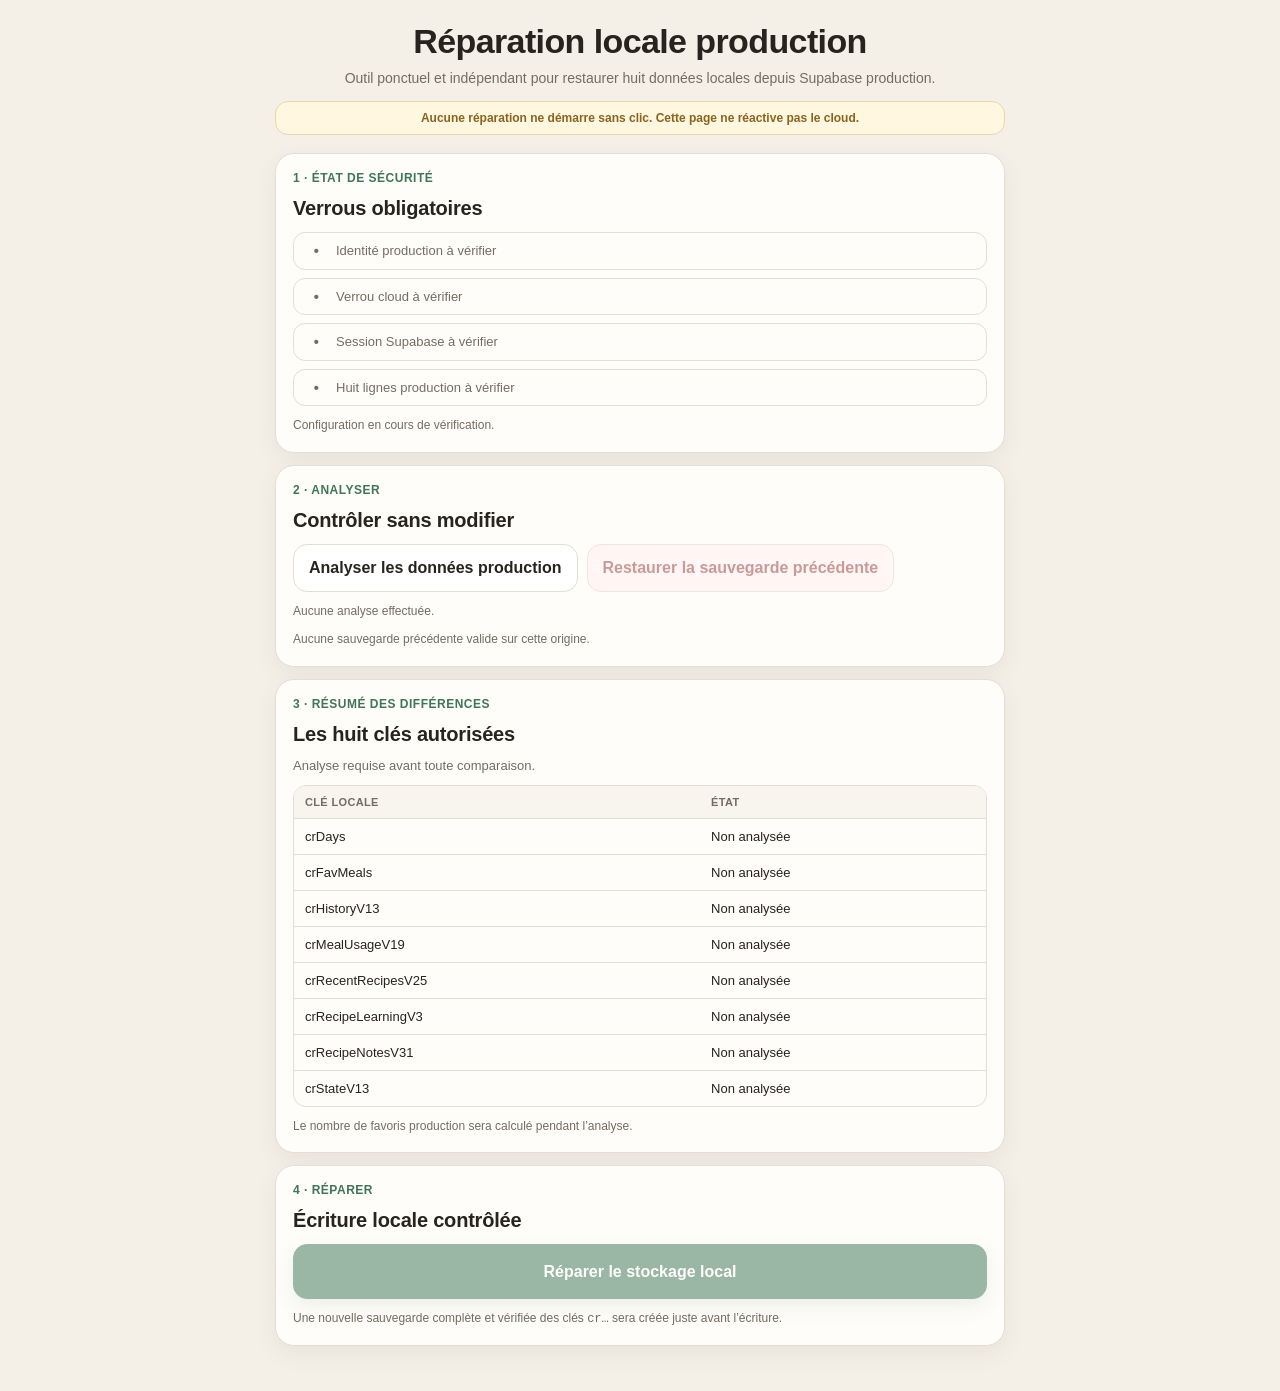
<file: repair-local-production.html>
<!doctype html>
<html lang="fr">
<head>
<meta charset="utf-8">
<meta name="viewport" content="width=device-width,initial-scale=1,viewport-fit=cover">
<meta name="robots" content="noindex,nofollow,noarchive">
<title>Clair Repas — Réparation locale production</title>
<style>
:root{
  --bg:#f4efe7;
  --card:#fffdfa;
  --text:#27231f;
  --muted:#746c63;
  --line:#e6ddd3;
  --green:#3f7657;
  --green-soft:#e3f0e8;
  --red:#9a4141;
  --red-soft:#fff1f1;
  --amber:#8a641e;
  --amber-soft:#fff7df;
}
*{box-sizing:border-box}
html{background:var(--bg)}
body{
  margin:0;
  background:var(--bg);
  color:var(--text);
  font-family:-apple-system,BlinkMacSystemFont,"Segoe UI",sans-serif;
}
button{font:inherit;cursor:pointer;-webkit-tap-highlight-color:transparent}
button:focus-visible{outline:3px solid rgba(63,118,87,.25);outline-offset:2px}
button:disabled{cursor:not-allowed;opacity:.52}
main{
  width:min(760px,100%);
  margin:0 auto;
  padding:calc(22px + env(safe-area-inset-top)) 15px calc(34px + env(safe-area-inset-bottom));
}
header{margin:0 0 18px;text-align:center}
h1{margin:0 0 7px;font-size:clamp(25px,6vw,34px);letter-spacing:-.6px}
.subtitle{margin:0;color:var(--muted);font-size:14px;line-height:1.45}
.warning{
  margin:13px auto 0;
  padding:9px 12px;
  border:1px solid #ead6a8;
  border-radius:13px;
  background:var(--amber-soft);
  color:var(--amber);
  font-size:12px;
  font-weight:800;
}
.card{
  margin:12px 0;
  padding:17px;
  border:1px solid var(--line);
  border-radius:19px;
  background:var(--card);
  box-shadow:0 8px 26px rgba(45,35,25,.055);
}
.step{margin:0 0 12px;color:var(--green);font-size:12px;font-weight:900;letter-spacing:.5px;text-transform:uppercase}
h2{margin:0 0 12px;font-size:20px;letter-spacing:-.2px}
.checks{display:grid;gap:8px;margin:0;padding:0;list-style:none}
.check{
  display:grid;
  grid-template-columns:24px minmax(0,1fr);
  gap:8px;
  align-items:start;
  padding:9px 10px;
  border:1px solid var(--line);
  border-radius:12px;
  color:var(--muted);
  font-size:13px;
  line-height:1.35;
}
.check-icon{font-weight:950;text-align:center}
.check[data-state="ok"]{border-color:#b8d8c3;background:var(--green-soft);color:#24563b}
.check[data-state="error"]{border-color:#efcaca;background:var(--red-soft);color:var(--red)}
.version-summary,.small-note,.analysis-status,.backup-hint{margin:11px 0 0;color:var(--muted);font-size:12px;line-height:1.45}
.button-row{display:flex;gap:9px;flex-wrap:wrap}
.primary,.secondary,.danger{
  min-height:48px;
  padding:11px 15px;
  border-radius:14px;
  font-weight:850;
}
.primary{border:1px solid var(--green);background:var(--green);color:white;box-shadow:0 7px 17px rgba(63,118,87,.18)}
.secondary{border:1px solid var(--line);background:white;color:var(--text)}
.danger{border:1px solid #efcaca;background:var(--red-soft);color:var(--red)}
.repair-button{width:100%;min-height:55px;font-size:16px}
.summary-line{margin:0 0 12px;color:var(--muted);font-size:13px}
.table-wrap{overflow-x:auto;border:1px solid var(--line);border-radius:13px}
table{width:100%;border-collapse:collapse;font-size:13px}
th,td{padding:10px 11px;border-bottom:1px solid var(--line);text-align:left;white-space:nowrap}
th{background:#f8f4ee;color:var(--muted);font-size:11px;text-transform:uppercase;letter-spacing:.35px}
tr:last-child td{border-bottom:0}
.state-identical{color:var(--green);font-weight:800}
.state-change,.state-create{color:var(--amber);font-weight:800}
.result{display:none}
.result.visible{display:block}
.result.success{border-color:#b8d8c3;background:var(--green-soft)}
.result.error{border-color:#efcaca;background:var(--red-soft)}
.result.info{border-color:#d9d1e8;background:#f7f3fc}
.result h2{margin-bottom:10px}
.result p{margin:5px 0;font-size:14px;line-height:1.4}
.result .technical{margin-top:11px;color:var(--muted);font-size:11px;overflow-wrap:anywhere}
@media (max-width:520px){
  .card{padding:15px}
  .button-row>*{width:100%}
  th,td{padding:9px 8px}
}
</style>
</head>
<body>
<main>
  <header>
    <h1>Réparation locale production</h1>
    <p class="subtitle">Outil ponctuel et indépendant pour restaurer huit données locales depuis Supabase production.</p>
    <p class="warning">Aucune réparation ne démarre sans clic. Cette page ne réactive pas le cloud.</p>
  </header>

  <section class="card" aria-labelledby="securityTitle">
    <p class="step">1 · État de sécurité</p>
    <h2 id="securityTitle">Verrous obligatoires</h2>
    <ul class="checks">
      <li class="check" id="checkApp" data-state="pending"><span class="check-icon">•</span><span>Identité production à vérifier</span></li>
      <li class="check" id="checkCloud" data-state="pending"><span class="check-icon">•</span><span>Verrou cloud à vérifier</span></li>
      <li class="check" id="checkSession" data-state="pending"><span class="check-icon">•</span><span>Session Supabase à vérifier</span></li>
      <li class="check" id="checkRows" data-state="pending"><span class="check-icon">•</span><span>Huit lignes production à vérifier</span></li>
    </ul>
    <p class="version-summary" id="versionSummary">Configuration non chargée.</p>
  </section>

  <section class="card" aria-labelledby="analyzeTitle">
    <p class="step">2 · Analyser</p>
    <h2 id="analyzeTitle">Contrôler sans modifier</h2>
    <div class="button-row">
      <button class="secondary" id="analyzeButton" type="button">Analyser les données production</button>
      <button class="danger" id="restoreButton" type="button" disabled>Restaurer la sauvegarde précédente</button>
    </div>
    <p class="analysis-status" id="analysisStatus" aria-live="polite">Aucune analyse effectuée.</p>
    <p class="backup-hint" id="backupHint">Recherche d’une sauvegarde locale…</p>
  </section>

  <section class="card" aria-labelledby="differencesTitle">
    <p class="step">3 · Résumé des différences</p>
    <h2 id="differencesTitle">Les huit clés autorisées</h2>
    <p class="summary-line" id="differenceSummary">Analyse requise avant toute comparaison.</p>
    <div class="table-wrap">
      <table>
        <thead><tr><th>Clé locale</th><th>État</th></tr></thead>
        <tbody id="differenceRows"></tbody>
      </table>
    </div>
    <p class="small-note" id="favoritePreview">Le nombre de favoris production sera calculé pendant l’analyse.</p>
  </section>

  <section class="card" aria-labelledby="repairTitle">
    <p class="step">4 · Réparer</p>
    <h2 id="repairTitle">Écriture locale contrôlée</h2>
    <button class="primary repair-button" id="repairButton" type="button" disabled>Réparer le stockage local</button>
    <p class="small-note">Une nouvelle sauvegarde complète et vérifiée des clés <code>cr…</code> sera créée juste avant l’écriture.</p>
  </section>

  <section class="card result" id="resultPanel" aria-live="polite" aria-atomic="true">
    <p class="step">5 · Résultat final</p>
    <div id="resultContent"></div>
  </section>
</main>

<script src="./v8/vendor/supabase-js-2.111.0.js"></script>
<script>
(() => {
  'use strict';

  const APP_ID = 'clair-repas';
  const VERSION_PATH = './v8/version.json';
  const REMOTE_TABLE = 'clair_data';
  const REMOTE_COLUMNS = 'user_id,app_id,data_key,payload,deleted_at';
  const SUPABASE_URL = 'https://ryyewskgfgysfubesdsj.supabase.co';
  const SUPABASE_PUBLISHABLE_KEY = 'sb_publishable_T9Dmg9VKTdMFdCuLVxD54w_7GeH3Q6S';
  const SUPABASE_ORIGIN = new URL(SUPABASE_URL).origin;
  const SUPABASE_PROJECT_REF = 'ryyewskgfgysfubesdsj';
  const SUPABASE_AUTH_STORAGE_KEY = 'sb-' + SUPABASE_PROJECT_REF + '-auth-token';
  const CR_KEY_PATTERN = /^cr[A-Za-z0-9_.-]+$/;
  const BACKUP_PREFIX = 'clair.repair.production.before.';
  const BACKUP_FORMAT = 'clair-repair-production-backup/v1';
  const ALLOWED_KEYS = Object.freeze([
    'crDays',
    'crFavMeals',
    'crHistoryV13',
    'crMealUsageV19',
    'crRecentRecipesV25',
    'crRecipeLearningV3',
    'crRecipeNotesV31',
    'crStateV13'
  ]);
  const ALLOWED_KEY_SET = new Set(ALLOWED_KEYS);
  const ARRAY_VALUE_KEYS = new Set([
    'crFavMeals',
    'crHistoryV13',
    'crRecentRecipesV25'
  ]);
  const OBJECT_VALUE_KEYS = new Set([
    'crMealUsageV19',
    'crRecipeLearningV3',
    'crRecipeNotesV31',
    'crStateV13'
  ]);

  const elements = {
    checkApp: document.getElementById('checkApp'),
    checkCloud: document.getElementById('checkCloud'),
    checkSession: document.getElementById('checkSession'),
    checkRows: document.getElementById('checkRows'),
    versionSummary: document.getElementById('versionSummary'),
    analyzeButton: document.getElementById('analyzeButton'),
    restoreButton: document.getElementById('restoreButton'),
    analysisStatus: document.getElementById('analysisStatus'),
    backupHint: document.getElementById('backupHint'),
    differenceSummary: document.getElementById('differenceSummary'),
    differenceRows: document.getElementById('differenceRows'),
    favoritePreview: document.getElementById('favoritePreview'),
    repairButton: document.getElementById('repairButton'),
    resultPanel: document.getElementById('resultPanel'),
    resultContent: document.getElementById('resultContent')
  };

  let busy = false;
  let currentAnalysis = null;
  let latestBackup = null;
  let supabaseClient = null;
  let activeAuthAudit = null;
  let authRefreshMustStop = false;

  function assertAuthStorageKey(key) {
    if (key !== SUPABASE_AUTH_STORAGE_KEY) {
      throw new Error('Clé de stockage Auth Supabase non autorisée. STOP.');
    }
  }

  function parseAuthSession(raw, errorText) {
    if (raw === null) return null;
    let session;
    try {
      session = JSON.parse(raw);
    } catch (_) {
      throw new Error(errorText);
    }
    if (
      !session ||
      Object.prototype.toString.call(session) !== '[object Object]' ||
      typeof session.access_token !== 'string' ||
      !session.access_token ||
      typeof session.refresh_token !== 'string' ||
      !session.refresh_token ||
      !session.user ||
      typeof session.user.id !== 'string' ||
      !session.user.id
    ) {
      throw new Error(errorText);
    }
    return session;
  }

  function beginAuthAudit() {
    if (activeAuthAudit) {
      throw new Error('Un contrôle Auth Supabase est déjà en cours. STOP.');
    }
    if (authRefreshMustStop) {
      throw new Error('Le refresh Auth précédent n’a pas pu être sécurisé. N’effectuez aucune nouvelle tentative depuis cet outil. STOP.');
    }
    const beforeRaw = window.localStorage.getItem(SUPABASE_AUTH_STORAGE_KEY);
    const initialSession = parseAuthSession(beforeRaw, 'La session Supabase locale est invalide. STOP.');
    const audit = {
      beforeRaw,
      initialSession,
      requestCount: 0,
      approvedResponse: null,
      committedRaw: null,
      removalRequested: false,
      fatal: false
    };
    activeAuthAudit = audit;
    return audit;
  }

  function endAuthAudit(audit) {
    if (activeAuthAudit === audit) activeAuthAudit = null;
  }

  function stopAuthRefresh(audit, message) {
    if (audit) audit.fatal = true;
    authRefreshMustStop = true;
    throw new Error(message);
  }

  function rejectAuthRefreshRequest(audit, message) {
    if (audit) audit.fatal = true;
    authRefreshMustStop = true;
    throw new Error(message);
  }

  const authStorage = Object.freeze({
    getItem(key) {
      if (key !== SUPABASE_AUTH_STORAGE_KEY) return null;
      return window.localStorage.getItem(key);
    },
    setItem(key, value) {
      assertAuthStorageKey(key);
      const audit = activeAuthAudit;
      if (!audit?.approvedResponse || audit.committedRaw !== null) {
        stopAuthRefresh(audit, 'Écriture Auth Supabase sans refresh approuvé. STOP.');
      }
      const serialized = String(value);
      let session;
      try {
        session = parseAuthSession(serialized, 'La nouvelle session Supabase est invalide. STOP.');
      } catch (_) {
        stopAuthRefresh(audit, 'La nouvelle session Supabase est invalide. STOP.');
      }
      if (
        session.access_token !== audit.approvedResponse.accessToken ||
        session.refresh_token !== audit.approvedResponse.refreshToken ||
        session.user.id !== audit.approvedResponse.userId ||
        session.user.id !== audit.initialSession?.user.id
      ) {
        stopAuthRefresh(audit, 'La session Supabase à persister ne correspond pas au refresh approuvé. STOP.');
      }
      if (window.localStorage.getItem(key) !== audit.beforeRaw) {
        stopAuthRefresh(audit, 'La session Supabase locale a changé pendant le refresh. STOP.');
      }
      try {
        window.localStorage.setItem(key, serialized);
      } catch (_) {
        stopAuthRefresh(audit, 'La nouvelle session Supabase n’a pas pu être persistée. STOP.');
      }
      if (window.localStorage.getItem(key) !== serialized) {
        stopAuthRefresh(audit, 'La nouvelle session Supabase n’a pas pu être persistée à l’identique. STOP.');
      }
      audit.committedRaw = serialized;
    },
    removeItem(key) {
      if (key !== SUPABASE_AUTH_STORAGE_KEY) return;
      if (activeAuthAudit) {
        activeAuthAudit.removalRequested = true;
        activeAuthAudit.fatal = true;
      }
      authRefreshMustStop = true;
    }
  });

  function markCheck(element, state, text) {
    element.dataset.state = state;
    element.querySelector('.check-icon').textContent = state === 'ok' ? '✓' : state === 'error' ? '!' : '•';
    element.querySelector('span:last-child').textContent = text;
  }

  function resetChecks() {
    markCheck(elements.checkApp, 'pending', 'Identité production à vérifier');
    markCheck(elements.checkCloud, 'pending', 'Verrou cloud à vérifier');
    markCheck(elements.checkSession, 'pending', 'Session Supabase à vérifier');
    markCheck(elements.checkRows, 'pending', 'Huit lignes production à vérifier');
    elements.versionSummary.textContent = 'Configuration en cours de vérification.';
  }

  function errorMessage(error) {
    if (error instanceof Error && error.message) return error.message;
    return String(error || 'Erreur inconnue.');
  }

  function showResult(kind, title, lines, technicalLine = '') {
    elements.resultPanel.className = 'card result visible ' + kind;
    elements.resultContent.replaceChildren();
    const heading = document.createElement('h2');
    heading.textContent = title;
    elements.resultContent.appendChild(heading);
    for (const line of lines) {
      const paragraph = document.createElement('p');
      paragraph.textContent = line;
      elements.resultContent.appendChild(paragraph);
    }
    if (technicalLine) {
      const technical = document.createElement('p');
      technical.className = 'technical';
      technical.textContent = technicalLine;
      elements.resultContent.appendChild(technical);
    }
    elements.resultPanel.scrollIntoView({ behavior: 'smooth', block: 'nearest' });
  }

  function clearResult() {
    elements.resultPanel.className = 'card result';
    elements.resultContent.replaceChildren();
  }

  function updateControls() {
    elements.analyzeButton.disabled = busy;
    elements.restoreButton.disabled = busy || !latestBackup;
    elements.repairButton.disabled = busy || !currentAnalysis || currentAnalysis.differenceCount === 0;
  }

  function setBusy(next) {
    busy = next;
    updateControls();
  }

  async function loadProductionVersion() {
    const response = await window.fetch(VERSION_PATH, {
      cache: 'no-store',
      credentials: 'same-origin'
    });
    if (!response.ok) throw new Error('Impossible de charger v8/version.json. STOP.');
    const version = await response.json();
    if (!version || Object.prototype.toString.call(version) !== '[object Object]') {
      throw new Error('v8/version.json est invalide. STOP.');
    }
    return version;
  }

  async function guardedSupabaseFetch(input, init) {
    const request = new Request(input, init);
    const url = new URL(request.url);
    const method = request.method.toUpperCase();
    if (url.origin !== SUPABASE_ORIGIN) {
      throw new Error('Destination Supabase non autorisée. STOP.');
    }
    if (url.pathname === '/rest/v1/' + REMOTE_TABLE) {
      if (method !== 'GET') throw new Error('Opération distante non autorisée. STOP.');
      return window.fetch(request);
    }
    if (url.pathname === '/auth/v1/user' && method === 'GET') {
      return window.fetch(request);
    }
    if (
      url.pathname === '/auth/v1/token' &&
      method === 'POST' &&
      url.search === '?grant_type=refresh_token'
    ) {
      const audit = activeAuthAudit;
      if (
        authRefreshMustStop ||
        audit?.fatal ||
        !audit?.initialSession ||
        audit.approvedResponse ||
        audit.requestCount !== 0
      ) {
        return rejectAuthRefreshRequest(audit, 'Refresh Auth Supabase inattendu. STOP.');
      }
      let body;
      try {
        body = await request.clone().json();
      } catch (_) {
        return rejectAuthRefreshRequest(audit, 'Requête de refresh Auth Supabase invalide. STOP.');
      }
      if (
        !body ||
        Object.prototype.toString.call(body) !== '[object Object]' ||
        Object.keys(body).length !== 1 ||
        body.refresh_token !== audit.initialSession.refresh_token
      ) {
        return rejectAuthRefreshRequest(audit, 'Refresh token Supabase non autorisé. STOP.');
      }
      if (window.localStorage.getItem(SUPABASE_AUTH_STORAGE_KEY) !== audit.beforeRaw) {
        return rejectAuthRefreshRequest(audit, 'La session Supabase locale a changé avant le refresh. STOP.');
      }
      audit.requestCount += 1;
      let response;
      try {
        response = await window.fetch(request);
      } catch (_) {
        return rejectAuthRefreshRequest(audit, 'Le refresh Auth Supabase n’a pas abouti. STOP.');
      }
      if (!response.ok) {
        return rejectAuthRefreshRequest(audit, 'Le refresh Auth Supabase a été refusé. STOP.');
      }
      if (response.ok) {
        let refreshed;
        try {
          refreshed = await response.clone().json();
        } catch (_) {
          return rejectAuthRefreshRequest(audit, 'Réponse de refresh Auth Supabase invalide. STOP.');
        }
        if (
          !refreshed ||
          typeof refreshed.access_token !== 'string' ||
          !refreshed.access_token ||
          typeof refreshed.refresh_token !== 'string' ||
          !refreshed.refresh_token ||
          refreshed.access_token === audit.initialSession.access_token ||
          refreshed.refresh_token === audit.initialSession.refresh_token ||
          !Number.isFinite(refreshed.expires_in) ||
          refreshed.expires_in <= 0 ||
          !refreshed.user ||
          refreshed.user.id !== audit.initialSession.user.id
        ) {
          return rejectAuthRefreshRequest(audit, 'Réponse de refresh Auth Supabase incohérente. STOP.');
        }
        audit.approvedResponse = {
          accessToken: refreshed.access_token,
          refreshToken: refreshed.refresh_token,
          userId: refreshed.user.id
        };
      }
      return response;
    }
    const diagnosticSearch = url.search
      ? '?' + Array.from(url.searchParams, ([key, value]) => (
        encodeURIComponent(key) + '=' + (
          /^(access_token|refresh_token)$/i.test(key) ? '[masqué]' : encodeURIComponent(value)
        )
      )).join('&')
      : '';
    throw new Error(`Appel Supabase refusé : ${method} ${url.pathname}${diagnosticSearch}. STOP.`);
  }

  function getSupabaseClient() {
    if (supabaseClient) return supabaseClient;
    if (!SUPABASE_PUBLISHABLE_KEY.startsWith('sb_publishable_')) {
      throw new Error('La clé Supabase publique attendue est absente. STOP.');
    }
    if (new URL(SUPABASE_URL).hostname !== SUPABASE_PROJECT_REF + '.supabase.co') {
      throw new Error('Le projet Supabase attendu est invalide. STOP.');
    }
    if (typeof window.supabase?.createClient !== 'function') {
      throw new Error('La bibliothèque Supabase locale est indisponible. STOP.');
    }
    supabaseClient = window.supabase.createClient(
      SUPABASE_URL,
      SUPABASE_PUBLISHABLE_KEY,
      {
        auth: {
          persistSession: true,
          autoRefreshToken: false,
          detectSessionInUrl: false,
          storageKey: SUPABASE_AUTH_STORAGE_KEY,
          storage: authStorage
        },
        global: { fetch: guardedSupabaseFetch }
      }
    );
    return supabaseClient;
  }

  function readCrEntries() {
    const entries = [];
    for (let index = 0; index < window.localStorage.length; index += 1) {
      const key = window.localStorage.key(index);
      if (!key || !CR_KEY_PATTERN.test(key)) continue;
      const value = window.localStorage.getItem(key);
      if (value === null) throw new Error('Le stockage local a changé pendant sa lecture. STOP.');
      entries.push([key, value]);
    }
    entries.sort((left, right) => left[0].localeCompare(right[0]));
    for (let index = 1; index < entries.length; index += 1) {
      if (entries[index - 1][0] === entries[index][0]) {
        throw new Error('Une clé locale est dupliquée. STOP.');
      }
    }
    return entries;
  }

  function readTechnicalEntries() {
    const entries = [];
    for (let index = 0; index < window.localStorage.length; index += 1) {
      const key = window.localStorage.key(index);
      if (!key || CR_KEY_PATTERN.test(key)) continue;
      const value = window.localStorage.getItem(key);
      if (value === null) throw new Error('Le stockage technique a changé pendant sa lecture. STOP.');
      entries.push([key, value]);
    }
    entries.sort((left, right) => left[0].localeCompare(right[0]));
    return entries;
  }

  function sameEntries(left, right) {
    return left.length === right.length && left.every((entry, index) => (
      entry[0] === right[index][0] && entry[1] === right[index][1]
    ));
  }

  function captureStableCrEntries() {
    const first = readCrEntries();
    const second = readCrEntries();
    if (!sameEntries(first, second)) {
      throw new Error('Le stockage local est en cours de modification. Recommencez l’analyse. STOP.');
    }
    return second;
  }

  function captureStableTechnicalEntries() {
    const first = readTechnicalEntries();
    const second = readTechnicalEntries();
    if (!sameEntries(first, second)) {
      throw new Error('Le stockage technique est en cours de modification. Recommencez l’analyse. STOP.');
    }
    return second;
  }

  function entriesToMap(entries) {
    return new Map(entries.map(([key, value]) => [key, value]));
  }

  function mapToEntries(values) {
    return [...values.entries()].sort((left, right) => left[0].localeCompare(right[0]));
  }

  function withoutAuthStorageEntry(entries) {
    return entries.filter(([key]) => key !== SUPABASE_AUTH_STORAGE_KEY);
  }

  function verifyAnalysisTechnicalStorage(beforeEntries, afterEntries, audit, session) {
    if (!sameEntries(withoutAuthStorageEntry(beforeEntries), withoutAuthStorageEntry(afterEntries))) {
      throw new Error('Une clé technique hors Auth Supabase a changé pendant l’analyse. STOP.');
    }
    const beforeAuth = entriesToMap(beforeEntries).get(SUPABASE_AUTH_STORAGE_KEY);
    const afterAuth = entriesToMap(afterEntries).get(SUPABASE_AUTH_STORAGE_KEY);
    const authChanged = beforeAuth !== afterAuth;

    if (audit.removalRequested) {
      stopAuthRefresh(audit, 'Supabase a tenté de supprimer la session locale. Aucune suppression appliquée. STOP.');
    }

    if (!audit.approvedResponse) {
      if (authChanged || audit.committedRaw !== null) {
        stopAuthRefresh(audit, 'La clé Auth Supabase a changé sans refresh réussi. STOP.');
      }
      if (audit.requestCount > 0) {
        stopAuthRefresh(audit, 'Le refresh Auth Supabase a échoué sans rotation persistée. STOP.');
      }
      if (audit.fatal) {
        stopAuthRefresh(audit, 'Le refresh Auth Supabase n’a pas pu être sécurisé. STOP.');
      }
      return false;
    }

    if (audit.fatal) {
      stopAuthRefresh(audit, 'Le refresh Auth Supabase n’a pas pu être sécurisé. STOP.');
    }

    if (audit.requestCount !== 1 || audit.committedRaw === null || !authChanged) {
      stopAuthRefresh(audit, 'Le refresh Auth a réussi mais la nouvelle session n’est pas persistée. STOP.');
    }
    if (afterAuth !== audit.committedRaw) {
      stopAuthRefresh(audit, 'La session Auth persistée a changé après le refresh. STOP.');
    }
    let persisted;
    try {
      persisted = parseAuthSession(afterAuth, 'La session Auth persistée est invalide. STOP.');
    } catch (_) {
      stopAuthRefresh(audit, 'La session Auth persistée est invalide. STOP.');
    }
    if (
      persisted.access_token !== audit.approvedResponse.accessToken ||
      persisted.refresh_token !== audit.approvedResponse.refreshToken ||
      persisted.user.id !== audit.approvedResponse.userId ||
      (session && persisted.user.id !== session.user?.id)
    ) {
      stopAuthRefresh(audit, 'La session Auth persistée ne correspond pas au refresh Supabase. STOP.');
    }
    return true;
  }

  function validateFavoriteCount(rawValue) {
    let favorites;
    try {
      favorites = JSON.parse(rawValue);
    } catch (_) {
      throw new Error('La donnée crFavMeals production n’est pas un JSON valide. STOP.');
    }
    if (!Array.isArray(favorites) || favorites.some((value) => typeof value !== 'string')) {
      throw new Error('La donnée crFavMeals production a un format invalide. STOP.');
    }
    return favorites.length;
  }

  function isJsonPlainObject(value) {
    if (
      !value ||
      Object.prototype.toString.call(value) !== '[object Object]'
    ) return false;
    try {
      const prototype = Object.getPrototypeOf(value);
      if (prototype === null) return true;
      if (Object.getPrototypeOf(prototype) !== null) return false;
      if (Object.getOwnPropertyDescriptor(prototype, 'toJSON')) return false;
      const constructor = Object.getOwnPropertyDescriptor(
        prototype,
        'constructor'
      );
      if (
        !constructor ||
        !Object.prototype.hasOwnProperty.call(constructor, 'value') ||
        typeof constructor.value !== 'function' ||
        Function.prototype.toString.call(constructor.value) !==
          Function.prototype.toString.call(Object)
      ) return false;
      const expectedNames = Object.getOwnPropertyNames(Object.prototype).sort();
      const prototypeNames = Object.getOwnPropertyNames(prototype).sort();
      return (
        expectedNames.length === prototypeNames.length &&
        expectedNames.every((name, index) => name === prototypeNames[index]) &&
        Object.getOwnPropertySymbols(prototype).length ===
          Object.getOwnPropertySymbols(Object.prototype).length
      );
    } catch (_) {
      return false;
    }
  }

  function isJsonArray(value) {
    if (!Array.isArray(value)) return false;
    try {
      const prototype = Object.getPrototypeOf(value);
      if (!prototype) return false;
      const objectPrototype = Object.getPrototypeOf(prototype);
      if (!objectPrototype || Object.getPrototypeOf(objectPrototype) !== null) {
        return false;
      }
      if (Object.getOwnPropertyDescriptor(prototype, 'toJSON')) return false;
      const constructor = Object.getOwnPropertyDescriptor(
        prototype,
        'constructor'
      );
      if (
        !constructor ||
        !Object.prototype.hasOwnProperty.call(constructor, 'value') ||
        typeof constructor.value !== 'function' ||
        Function.prototype.toString.call(constructor.value) !==
          Function.prototype.toString.call(Array)
      ) return false;
      const expectedNames = Object.getOwnPropertyNames(Array.prototype).sort();
      const prototypeNames = Object.getOwnPropertyNames(prototype).sort();
      return (
        expectedNames.length === prototypeNames.length &&
        expectedNames.every((name, index) => name === prototypeNames[index]) &&
        Object.getOwnPropertySymbols(prototype).length ===
          Object.getOwnPropertySymbols(Array.prototype).length
      );
    } catch (_) {
      return false;
    }
  }

  function isJsonValue(value, seen = new Set()) {
    if (value === null || typeof value === 'string' || typeof value === 'boolean') {
      return true;
    }
    if (typeof value === 'number') return Number.isFinite(value);
    const arrayValue = Array.isArray(value);
    if (arrayValue ? !isJsonArray(value) : !isJsonPlainObject(value)) return false;
    if (seen.has(value)) return false;

    seen.add(value);
    try {
      if (Object.getOwnPropertySymbols(value).length !== 0) return false;
      const names = Object.getOwnPropertyNames(value);
      if (arrayValue) {
        if (names.length !== value.length + 1 || !names.includes('length')) {
          return false;
        }
        for (let index = 0; index < value.length; index += 1) {
          const descriptor = Object.getOwnPropertyDescriptor(value, String(index));
          if (!descriptor || !Object.prototype.hasOwnProperty.call(descriptor, 'value') || !descriptor.enumerable) {
            return false;
          }
          if (!isJsonValue(descriptor.value, seen)) return false;
        }
        return true;
      }

      for (const key of names) {
        const descriptor = Object.getOwnPropertyDescriptor(value, key);
        if (!descriptor || !Object.prototype.hasOwnProperty.call(descriptor, 'value') || !descriptor.enumerable) {
          return false;
        }
        if (!isJsonValue(descriptor.value, seen)) return false;
      }
      return true;
    } catch (_) {
      return false;
    } finally {
      seen.delete(value);
    }
  }

  function copyJsonValue(value) {
    if (value === null || typeof value !== 'object') return value;
    if (Array.isArray(value)) {
      const copy = [];
      Object.setPrototypeOf(copy, null);
      for (let index = 0; index < value.length; index += 1) {
        const descriptor = Object.getOwnPropertyDescriptor(value, String(index));
        Object.defineProperty(copy, String(index), {
          value: copyJsonValue(descriptor.value),
          enumerable: true,
          configurable: true,
          writable: true
        });
      }
      return copy;
    }
    const copy = Object.create(null);
    for (const key of Object.getOwnPropertyNames(value)) {
      const descriptor = Object.getOwnPropertyDescriptor(value, key);
      Object.defineProperty(copy, key, {
        value: copyJsonValue(descriptor.value),
        enumerable: true,
        configurable: true,
        writable: true
      });
    }
    return copy;
  }

  function normalizeRemoteValue(key, value) {
    if (key === 'crDays') {
      if (typeof value === 'string') return value;
      if (typeof value === 'number' && Number.isFinite(value)) {
        return JSON.stringify(value);
      }
      throw new Error('La donnée crDays production a un format invalide. STOP.');
    }

    const expectsArray = ARRAY_VALUE_KEYS.has(key);
    const expectsObject = OBJECT_VALUE_KEYS.has(key);
    if (!expectsArray && !expectsObject) {
      throw new Error('Une clé production ne possède aucune règle de validation. STOP.');
    }

    if (typeof value === 'string') {
      let parsed;
      try {
        parsed = JSON.parse(value);
      } catch (_) {
        throw new Error('La donnée ' + key + ' production n’est pas un JSON valide. STOP.');
      }
      if (
        (expectsArray && !Array.isArray(parsed)) ||
        (expectsObject && !isJsonPlainObject(parsed))
      ) {
        throw new Error('La donnée ' + key + ' production a un type JSON invalide. STOP.');
      }
      return value;
    }

    if (
      (expectsArray && !Array.isArray(value)) ||
      (expectsObject && !isJsonPlainObject(value)) ||
      !isJsonValue(value)
    ) {
      throw new Error('La donnée ' + key + ' production a un type JSON invalide. STOP.');
    }
    try {
      const normalized = JSON.stringify(copyJsonValue(value));
      if (typeof normalized !== 'string') throw new Error('not-a-string');
      return normalized;
    } catch (_) {
      throw new Error('La donnée ' + key + ' production ne peut pas être normalisée. STOP.');
    }
  }

  function validateRemoteRows(rows, userId) {
    if (!Array.isArray(rows) || rows.length !== ALLOWED_KEYS.length) {
      throw new Error('Supabase doit retourner exactement 8 lignes production actives. STOP.');
    }
    const values = new Map();
    for (const row of rows) {
      if (!row || typeof row !== 'object') throw new Error('Une ligne Supabase est invalide. STOP.');
      if (row.user_id !== userId || row.app_id !== APP_ID) {
        throw new Error('Une ligne Supabase ne correspond pas à l’utilisateur ou à l’application. STOP.');
      }
      if (!ALLOWED_KEY_SET.has(row.data_key) || values.has(row.data_key)) {
        throw new Error('Le jeu de clés Supabase n’est pas exactement celui autorisé. STOP.');
      }
      if (row.deleted_at !== null) {
        throw new Error('Une donnée production est supprimée ou archivée. STOP.');
      }
      if (
        !row.payload ||
        typeof row.payload !== 'object' ||
        Array.isArray(row.payload) ||
        !Object.prototype.hasOwnProperty.call(row.payload, 'value')
      ) {
        throw new Error('Une valeur production est absente ou invalide. STOP.');
      }
      values.set(row.data_key, normalizeRemoteValue(row.data_key, row.payload.value));
    }
    if (values.size !== ALLOWED_KEYS.length || ALLOWED_KEYS.some((key) => !values.has(key))) {
      throw new Error('Une ou plusieurs clés production sont absentes. STOP.');
    }
    return values;
  }

  function buildAnalysis(version, remoteValues, localEntries) {
    const localValues = entriesToMap(localEntries);
    const differences = ALLOWED_KEYS.map((key) => {
      const present = localValues.has(key);
      const identical = present && localValues.get(key) === remoteValues.get(key);
      return {
        key,
        state: identical ? 'identical' : present ? 'change' : 'create',
        label: identical ? 'Identique' : present ? 'Sera remplacée' : 'Sera créée'
      };
    });
    const favoriteCount = validateFavoriteCount(remoteValues.get('crFavMeals'));
    if (favoriteCount !== 1) {
      throw new Error('Supabase doit contenir exactement 1 favori production. STOP.');
    }
    return {
      version,
      remoteValues,
      localEntries,
      differences,
      differenceCount: differences.filter((item) => item.state !== 'identical').length,
      favoriteCount
    };
  }

  function renderAnalysis(analysis) {
    elements.differenceRows.replaceChildren();
    for (const item of analysis.differences) {
      const row = document.createElement('tr');
      const keyCell = document.createElement('td');
      const stateCell = document.createElement('td');
      keyCell.textContent = item.key;
      stateCell.textContent = item.label;
      stateCell.className = 'state-' + item.state;
      row.append(keyCell, stateCell);
      elements.differenceRows.appendChild(row);
    }
    const count = analysis.differenceCount;
    elements.differenceSummary.textContent = '8 clés contrôlées · ' + count + ' différence' + (count === 1 ? '' : 's') + '.';
    elements.favoritePreview.textContent = 'Favoris production détectés : ' + analysis.favoriteCount;
  }

  function renderPendingDifferences() {
    elements.differenceRows.replaceChildren();
    for (const key of ALLOWED_KEYS) {
      const row = document.createElement('tr');
      const keyCell = document.createElement('td');
      const stateCell = document.createElement('td');
      keyCell.textContent = key;
      stateCell.textContent = 'Non analysée';
      row.append(keyCell, stateCell);
      elements.differenceRows.appendChild(row);
    }
    elements.differenceSummary.textContent = 'Analyse requise avant toute comparaison.';
    elements.favoritePreview.textContent = 'Le nombre de favoris production sera calculé pendant l’analyse.';
  }

  async function analyzeCore() {
    resetChecks();
    let version;
    try {
      version = await loadProductionVersion();
    } catch (error) {
      markCheck(elements.checkApp, 'error', 'v8/version.json non vérifiable');
      markCheck(elements.checkCloud, 'error', 'Verrou cloud non vérifiable');
      throw error;
    }
    if (version.cloudAppId !== APP_ID) {
      markCheck(elements.checkApp, 'error', 'cloudAppId différent de clair-repas');
      throw new Error('cloudAppId doit être exactement « clair-repas ». STOP.');
    }
    markCheck(elements.checkApp, 'ok', 'cloudAppId = clair-repas');
    if (version.cloudEnabled !== false) {
      markCheck(elements.checkCloud, 'error', 'cloudEnabled n’est pas strictement false');
      throw new Error('cloudEnabled doit être strictement false. STOP.');
    }
    markCheck(elements.checkCloud, 'ok', 'cloudEnabled = false — cloud verrouillé');
    elements.versionSummary.textContent = String(version.foundationVersion || 'Foundation inconnue') + ' · produit ' + String(version.productVersion || 'inconnu');

    const technicalBefore = captureStableTechnicalEntries();
    let authAudit;
    try {
      authAudit = beginAuthAudit();
    } catch (error) {
      markCheck(elements.checkSession, 'error', 'Session Supabase locale non exploitable');
      throw error;
    }
    let session;
    let user;
    let analysis;
    let technicalAfter;
    let sessionVerified = false;
    let operationError = null;
    try {
      const client = getSupabaseClient();
      const sessionResult = await client.auth.getSession();
      if (sessionResult.error) throw sessionResult.error;
      session = sessionResult.data?.session;
      if (!session?.user?.id) throw new Error('Aucune session Supabase existante. STOP.');
      const userResult = await client.auth.getUser();
      if (userResult.error) throw userResult.error;
      user = userResult.data?.user;
      if (!user?.id) throw new Error('Utilisateur Supabase non vérifiable. STOP.');
      if (user.id !== session.user.id) throw new Error('La session et l’utilisateur Supabase ne correspondent pas. STOP.');
      sessionVerified = true;
      markCheck(
        elements.checkSession,
        'ok',
        authAudit.approvedResponse
          ? 'getSession() puis getUser() : session rafraîchie, persistée et même utilisateur'
          : 'getSession() puis getUser() : même utilisateur'
      );

      const result = await client
        .from(REMOTE_TABLE)
        .select(REMOTE_COLUMNS)
        .eq('user_id', user.id)
        .eq('app_id', APP_ID)
        .in('data_key', ALLOWED_KEYS);
      if (result.error) throw result.error;
      const remoteValues = validateRemoteRows(result.data, user.id);
      const localEntries = captureStableCrEntries();
      analysis = buildAnalysis(version, remoteValues, localEntries);
    } catch (error) {
      operationError = error;
    }

    let auditError = null;
    try {
      technicalAfter = captureStableTechnicalEntries();
      verifyAnalysisTechnicalStorage(technicalBefore, technicalAfter, authAudit, session);
    } catch (error) {
      if (authAudit.approvedResponse && authAudit.committedRaw === null) authRefreshMustStop = true;
      auditError = error;
    } finally {
      endAuthAudit(authAudit);
    }

    const finalError = auditError || operationError;
    if (finalError) {
      if (auditError || !sessionVerified) {
        markCheck(elements.checkSession, 'error', 'Session Supabase ou stockage technique non sécurisé');
      } else {
        markCheck(elements.checkRows, 'error', 'Lecture production ou contrôle technique invalide');
      }
      throw finalError;
    }

    analysis.technicalEntries = technicalAfter;
    markCheck(
      elements.checkSession,
      'ok',
      authAudit.approvedResponse
        ? 'getSession() puis getUser() : session rafraîchie, persistée et même utilisateur'
        : 'getSession() puis getUser() : même utilisateur'
    );
    markCheck(elements.checkRows, 'ok', '8/8 lignes actives et valeurs valides — SELECT uniquement');
    return analysis;
  }

  function backupValuesFromEntries(entries) {
    const values = {};
    for (const [key, value] of entries) values[key] = value;
    return values;
  }

  function validateBackupRecord(record) {
    if (!record || Object.prototype.toString.call(record) !== '[object Object]') {
      throw new Error('Sauvegarde illisible.');
    }
    if (
      record.format !== BACKUP_FORMAT ||
      record.app_id !== APP_ID ||
      record.origine !== 'Clair Repas production' ||
      record.origin !== window.location.origin ||
      record.scope !== window.location.pathname ||
      typeof record.date !== 'string' ||
      !Number.isFinite(Date.parse(record.date)) ||
      !record.values ||
      Object.prototype.toString.call(record.values) !== '[object Object]'
    ) {
      throw new Error('Sauvegarde incompatible avec cette origine.');
    }
    const entries = Object.entries(record.values).sort((left, right) => left[0].localeCompare(right[0]));
    for (const [key, value] of entries) {
      if (!CR_KEY_PATTERN.test(key) || typeof value !== 'string') {
        throw new Error('Sauvegarde contenant une clé ou une valeur invalide.');
      }
    }
    return entries;
  }

  function createVerifiedBackup(entries) {
    let timestamp = Date.now();
    let key;
    do {
      key = BACKUP_PREFIX + new Date(timestamp).toISOString();
      timestamp += 1;
    } while (window.localStorage.getItem(key) !== null);

    const record = {
      format: BACKUP_FORMAT,
      date: new Date(timestamp - 1).toISOString(),
      origine: 'Clair Repas production',
      origin: window.location.origin,
      scope: window.location.pathname,
      app_id: APP_ID,
      values: backupValuesFromEntries(entries)
    };
    const serialized = JSON.stringify(record);
    window.localStorage.setItem(key, serialized);
    const reread = window.localStorage.getItem(key);
    if (reread !== serialized) throw new Error('La sauvegarde locale n’est pas relisible à l’identique. STOP.');
    let parsed;
    try {
      parsed = JSON.parse(reread);
    } catch (_) {
      throw new Error('La sauvegarde locale ne peut pas être relue. STOP.');
    }
    const verifiedEntries = validateBackupRecord(parsed);
    if (!sameEntries(entries, verifiedEntries)) {
      throw new Error('La sauvegarde locale diffère de l’avant-image. STOP.');
    }
    return { key, record: parsed, entries: verifiedEntries, serialized };
  }

  function restoreEntriesExactly(expectedEntries) {
    const expected = entriesToMap(expectedEntries);
    const currentEntries = readCrEntries();
    const current = entriesToMap(currentEntries);

    for (const [key] of currentEntries) {
      if (!expected.has(key)) window.localStorage.removeItem(key);
    }

    const orderedWrites = expectedEntries
      .map(([key, value]) => ({
        key,
        value,
        delta: value.length - (current.has(key) ? current.get(key).length : 0)
      }))
      .sort((left, right) => left.delta - right.delta || left.key.localeCompare(right.key));
    for (const entry of orderedWrites) {
      window.localStorage.setItem(entry.key, entry.value);
    }

    const restored = captureStableCrEntries();
    if (!sameEntries(expectedEntries, restored)) {
      throw new Error('La restauration de la sauvegarde n’est pas exacte.');
    }
  }

  function verifyRepair(remoteValues, beforeEntries) {
    for (const key of ALLOWED_KEYS) {
      if (window.localStorage.getItem(key) !== remoteValues.get(key)) {
        throw new Error('La vérification stricte a échoué pour ' + key + '.');
      }
    }
    const expected = entriesToMap(beforeEntries);
    for (const key of ALLOWED_KEYS) expected.set(key, remoteValues.get(key));
    const afterEntries = captureStableCrEntries();
    if (!sameEntries(mapToEntries(expected), afterEntries)) {
      throw new Error('Une clé locale hors allowlist a été modifiée.');
    }
    return afterEntries;
  }

  function verifyTechnicalStorage(beforeEntries, backup) {
    const expected = entriesToMap(beforeEntries);
    expected.set(backup.key, backup.serialized);
    const afterEntries = captureStableTechnicalEntries();
    if (!sameEntries(mapToEntries(expected), afterEntries)) {
      throw new Error('Une clé technique hors cr… a été modifiée.');
    }
  }

  function validBackups() {
    const backups = [];
    for (let index = 0; index < window.localStorage.length; index += 1) {
      const key = window.localStorage.key(index);
      if (!key || !key.startsWith(BACKUP_PREFIX)) continue;
      try {
        const raw = window.localStorage.getItem(key);
        if (raw === null) continue;
        const record = JSON.parse(raw);
        const entries = validateBackupRecord(record);
        backups.push({ key, record, entries, serialized: raw, time: Date.parse(record.date) });
      } catch (_) {}
    }
    backups.sort((left, right) => right.time - left.time || right.key.localeCompare(left.key));
    return backups;
  }

  function refreshBackupControl() {
    try {
      latestBackup = validBackups()[0] || null;
      if (latestBackup) {
        const date = new Intl.DateTimeFormat('fr-FR', { dateStyle: 'medium', timeStyle: 'medium' }).format(new Date(latestBackup.record.date));
        elements.backupHint.textContent = 'Dernière sauvegarde vérifiée : ' + date + '.';
      } else {
        elements.backupHint.textContent = 'Aucune sauvegarde précédente valide sur cette origine.';
      }
    } catch (_) {
      latestBackup = null;
      elements.backupHint.textContent = 'Impossible de lire les sauvegardes locales.';
    }
    updateControls();
  }

  async function analyze() {
    if (busy) return;
    setBusy(true);
    clearResult();
    currentAnalysis = null;
    renderPendingDifferences();
    elements.analysisStatus.textContent = 'Analyse de sécurité en cours…';
    try {
      currentAnalysis = await analyzeCore();
      renderAnalysis(currentAnalysis);
      elements.analysisStatus.textContent = currentAnalysis.differenceCount === 0
        ? 'Analyse terminée : le stockage local correspond déjà aux 8 données production.'
        : 'Analyse terminée : aucune donnée locale n’a été modifiée.';
    } catch (error) {
      currentAnalysis = null;
      elements.analysisStatus.textContent = 'Analyse arrêtée : ' + errorMessage(error);
      showResult('error', 'ANALYSE ARRÊTÉE', [
        errorMessage(error),
        'Aucune des huit clés locales n’a été réparée.'
      ]);
    } finally {
      setBusy(false);
    }
  }

  async function repair() {
    if (busy) return;
    setBusy(true);
    clearResult();
    currentAnalysis = null;
    let backup = null;
    let writesStarted = false;
    try {
      elements.analysisStatus.textContent = 'Revalidation complète avant réparation…';
      const analysis = await analyzeCore();
      currentAnalysis = analysis;
      renderAnalysis(analysis);
      if (analysis.differenceCount === 0) {
        elements.analysisStatus.textContent = 'Aucune réparation nécessaire : les 8 données sont déjà identiques.';
        showResult('info', 'AUCUNE RÉPARATION NÉCESSAIRE', [
          '8/8 données locales correspondent déjà à la production.',
          'Aucune donnée distante modifiée.'
        ]);
        return;
      }

      const beforeEntries = captureStableCrEntries();
      backup = createVerifiedBackup(beforeEntries);
      const justBeforeWrite = captureStableCrEntries();
      if (!sameEntries(beforeEntries, justBeforeWrite)) {
        throw new Error('Le stockage local a changé après la sauvegarde. Aucune réparation appliquée. STOP.');
      }
      verifyTechnicalStorage(analysis.technicalEntries, backup);

      writesStarted = true;
      for (const key of ALLOWED_KEYS) {
        window.localStorage.setItem(key, analysis.remoteValues.get(key));
      }
      const afterEntries = verifyRepair(analysis.remoteValues, beforeEntries);
      verifyTechnicalStorage(analysis.technicalEntries, backup);
      currentAnalysis = buildAnalysis(analysis.version, analysis.remoteValues, afterEntries);
      renderAnalysis(currentAnalysis);
      elements.analysisStatus.textContent = 'Réparation vérifiée : les huit valeurs locales sont strictement identiques à la production.';
      refreshBackupControl();
      showResult('success', 'RÉPARATION LOCALE RÉUSSIE', [
        '8/8 données production restaurées',
        'Cloud production toujours verrouillé',
        'Aucune donnée distante modifiée',
        'Favoris production restaurés : ' + analysis.favoriteCount
      ], 'Sauvegarde vérifiée conservée : ' + backup.key);
    } catch (error) {
      currentAnalysis = null;
      let rollbackSucceeded = false;
      if (backup && writesStarted) {
        try {
          restoreEntriesExactly(backup.entries);
          rollbackSucceeded = true;
        } catch (_) {
          rollbackSucceeded = false;
        }
      }
      refreshBackupControl();
      elements.analysisStatus.textContent = 'Réparation arrêtée : ' + errorMessage(error);
      if (backup && writesStarted && rollbackSucceeded) {
        showResult('error', 'ÉCHEC', [
          errorMessage(error),
          'La sauvegarde complète a été restaurée automatiquement.',
          'Aucune donnée distante modifiée.'
        ], 'Sauvegarde conservée : ' + backup.key);
      } else if (backup && writesStarted) {
        showResult('error', 'ÉCHEC CRITIQUE', [
          errorMessage(error),
          'Le rollback automatique n’a pas pu être vérifié. N’effectuez aucune nouvelle opération.',
          'Aucune donnée distante modifiée.'
        ], 'Sauvegarde à conserver impérativement : ' + backup.key);
      } else {
        showResult('error', 'ÉCHEC', [
          errorMessage(error),
          'Aucune des huit clés locales n’a été écrite.',
          'Aucune donnée distante modifiée.'
        ], backup ? 'Sauvegarde conservée : ' + backup.key : 'Aucune sauvegarde exploitable n’a été créée.');
      }
    } finally {
      setBusy(false);
    }
  }

  async function restoreLatestBackup() {
    if (busy) return;
    refreshBackupControl();
    if (!latestBackup) {
      showResult('error', 'RESTAURATION IMPOSSIBLE', ['Aucune sauvegarde précédente valide n’est disponible.']);
      return;
    }
    const confirmed = window.confirm(
      'Restaurer exactement toutes les clés cr… depuis la dernière sauvegarde vérifiée ?'
    );
    if (!confirmed) return;

    setBusy(true);
    clearResult();
    const target = latestBackup;
    let currentEntries;
    let technicalEntries;
    let restoreStarted = false;
    try {
      const version = await loadProductionVersion();
      if (version.cloudAppId !== APP_ID) {
        throw new Error('cloudAppId doit être exactement « clair-repas ». STOP.');
      }
      if (version.cloudEnabled !== false) {
        throw new Error('cloudEnabled doit être strictement false. STOP.');
      }
      const reread = window.localStorage.getItem(target.key);
      if (reread !== target.serialized) {
        throw new Error('La sauvegarde sélectionnée a changé depuis sa vérification. STOP.');
      }
      const verifiedEntries = validateBackupRecord(JSON.parse(reread));
      if (!sameEntries(target.entries, verifiedEntries)) {
        throw new Error('La sauvegarde sélectionnée n’est plus identique. STOP.');
      }
      technicalEntries = captureStableTechnicalEntries();
      currentEntries = captureStableCrEntries();
      restoreStarted = true;
      restoreEntriesExactly(target.entries);
      const technicalAfter = captureStableTechnicalEntries();
      if (!sameEntries(technicalEntries, technicalAfter)) {
        throw new Error('Une clé technique hors cr… a changé pendant la restauration. STOP.');
      }
      currentAnalysis = null;
      renderPendingDifferences();
      resetChecks();
      elements.analysisStatus.textContent = 'Sauvegarde précédente restaurée. Une nouvelle analyse est requise avant toute réparation.';
      showResult('success', 'SAUVEGARDE PRÉCÉDENTE RESTAURÉE', [
        'L’état antérieur complet des clés cr… a été restauré et vérifié.',
        'Les clés techniques hors cr… sont restées intactes.',
        'Aucune donnée distante modifiée.'
      ], 'Sauvegarde utilisée : ' + target.key);
    } catch (error) {
      let compensationSucceeded = false;
      if (restoreStarted && currentEntries) {
        try {
          restoreEntriesExactly(currentEntries);
          compensationSucceeded = true;
        } catch (_) {
          compensationSucceeded = false;
        }
      }
      if (!restoreStarted) {
        showResult('error', 'RESTAURATION IMPOSSIBLE', [
          errorMessage(error),
          'Aucune clé locale n’a été écrite.',
          'Aucune donnée distante modifiée.'
        ], 'Sauvegarde conservée : ' + target.key);
      } else {
        showResult('error', compensationSucceeded ? 'RESTAURATION ANNULÉE' : 'ÉCHEC CRITIQUE', [
          errorMessage(error),
          compensationSucceeded
            ? 'L’état des clés cr… présent avant cette tentative a été rétabli.'
            : 'La restauration et sa compensation n’ont pas pu être vérifiées.',
          'Aucune donnée distante modifiée.'
        ], 'Sauvegarde conservée : ' + target.key);
      }
    } finally {
      refreshBackupControl();
      setBusy(false);
    }
  }

  elements.analyzeButton.addEventListener('click', analyze);
  elements.repairButton.addEventListener('click', repair);
  elements.restoreButton.addEventListener('click', restoreLatestBackup);

  renderPendingDifferences();
  resetChecks();
  refreshBackupControl();
})();
</script>
</body>
</html>
</file>
